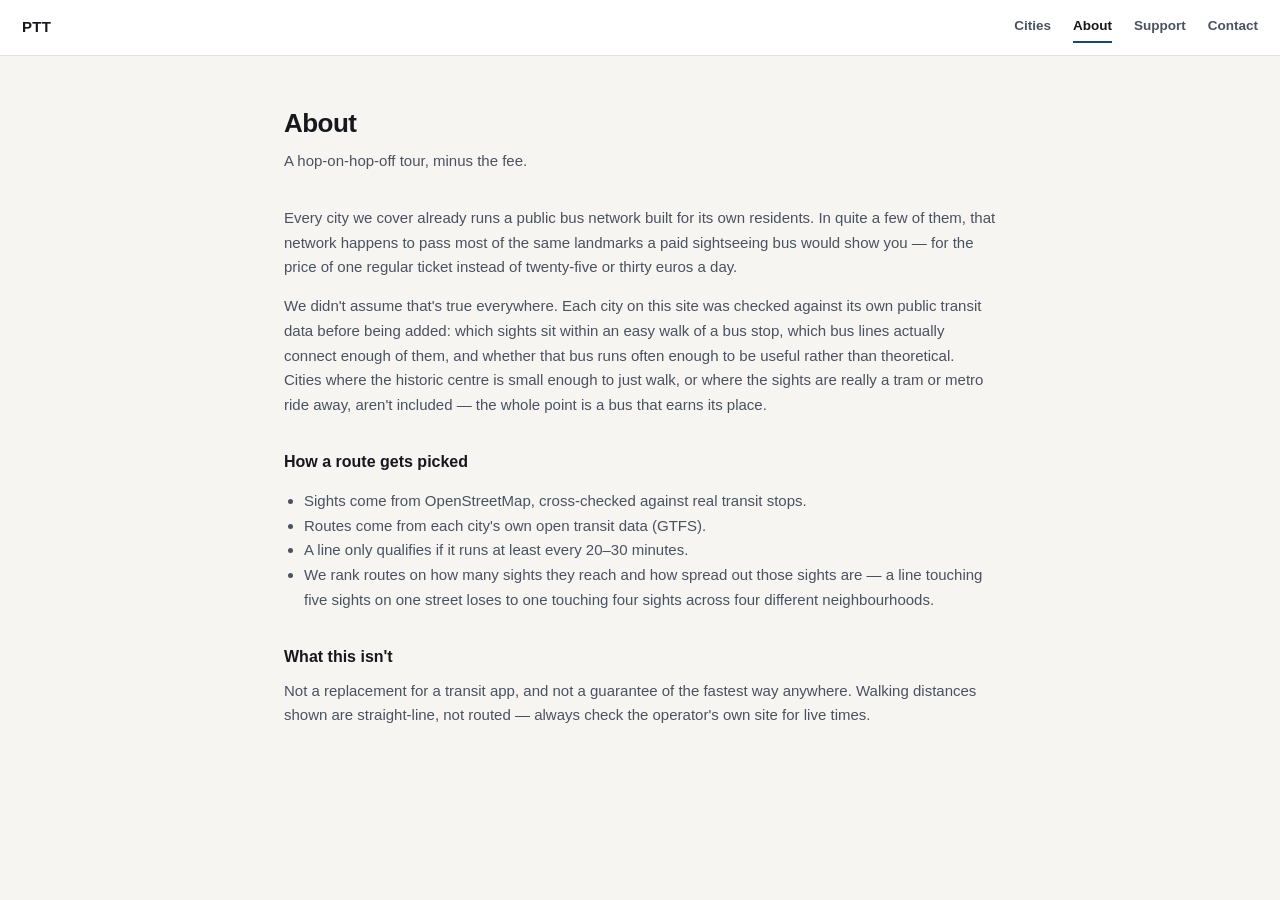
<file: site/about.html>
<!doctype html>
<html lang="en">
<head>
<meta charset="utf-8">
<meta name="viewport" content="width=device-width, initial-scale=1, viewport-fit=cover">
<title>About — PTT</title>
<link rel="stylesheet" href="styles.css?v=3">
</head>
<body>

<div class="site-shell">
<header class="topnav">
  <a class="topnav-brand" href="index.html">PTT</a>
  <nav class="topnav-links">
    <a href="index.html">Cities</a>
    <a href="about.html" aria-current="page">About</a>
    <a href="support.html">Support</a>
    <a href="contact.html">Contact</a>
  </nav>
</header>

<div class="page">
  <div class="page-inner">
    <h1>About</h1>
    <p class="lede">A hop-on-hop-off tour, minus the fee.</p>

    <p>
      Every city we cover already runs a public bus network built for its own
      residents. In quite a few of them, that network happens to pass most of
      the same landmarks a paid sightseeing bus would show you — for the price
      of one regular ticket instead of twenty-five or thirty euros a day.
    </p>
    <p>
      We didn't assume that's true everywhere. Each city on this site was
      checked against its own public transit data before being added: which
      sights sit within an easy walk of a bus stop, which bus lines actually
      connect enough of them, and whether that bus runs often enough to be
      useful rather than theoretical. Cities where the historic centre is
      small enough to just walk, or where the sights are really a tram or
      metro ride away, aren't included — the whole point is a bus that
      earns its place.
    </p>

    <h2>How a route gets picked</h2>
    <ul>
      <li>Sights come from OpenStreetMap, cross-checked against real transit stops.</li>
      <li>Routes come from each city's own open transit data (GTFS).</li>
      <li>A line only qualifies if it runs at least every 20–30 minutes.</li>
      <li>We rank routes on how many sights they reach and how spread out
        those sights are — a line touching five sights on one street loses to
        one touching four sights across four different neighbourhoods.</li>
    </ul>

    <h2>What this isn't</h2>
    <p>
      Not a replacement for a transit app, and not a guarantee of the fastest
      way anywhere. Walking distances shown are straight-line, not routed —
      always check the operator's own site for live times.
    </p>
  </div>
</div>
</div>
</body>
</html>
</file>
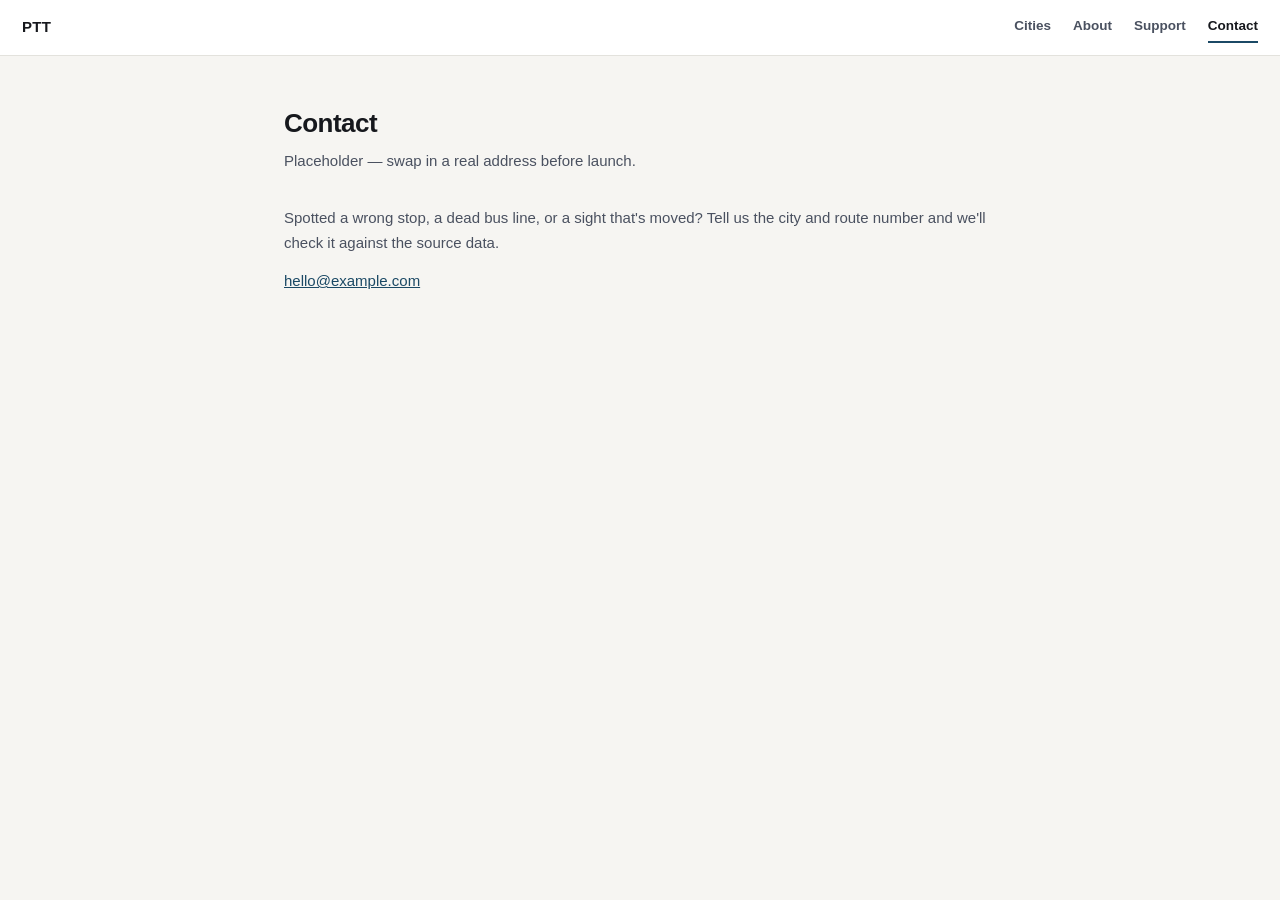
<file: site/contact.html>
<!doctype html>
<html lang="en">
<head>
<meta charset="utf-8">
<meta name="viewport" content="width=device-width, initial-scale=1, viewport-fit=cover">
<title>Contact — PTT</title>
<link rel="stylesheet" href="styles.css?v=3">
</head>
<body>

<div class="site-shell">
<header class="topnav">
  <a class="topnav-brand" href="index.html">PTT</a>
  <nav class="topnav-links">
    <a href="index.html">Cities</a>
    <a href="about.html">About</a>
    <a href="support.html">Support</a>
    <a href="contact.html" aria-current="page">Contact</a>
  </nav>
</header>

<div class="page">
  <div class="page-inner">
    <h1>Contact</h1>
    <p class="lede">Placeholder — swap in a real address before launch.</p>
    <p>
      Spotted a wrong stop, a dead bus line, or a sight that's moved?
      Tell us the city and route number and we'll check it against the source
      data.
    </p>
    <p><a href="mailto:hello@example.com">hello@example.com</a></p>
  </div>
</div>
</div>
</body>
</html>
</file>
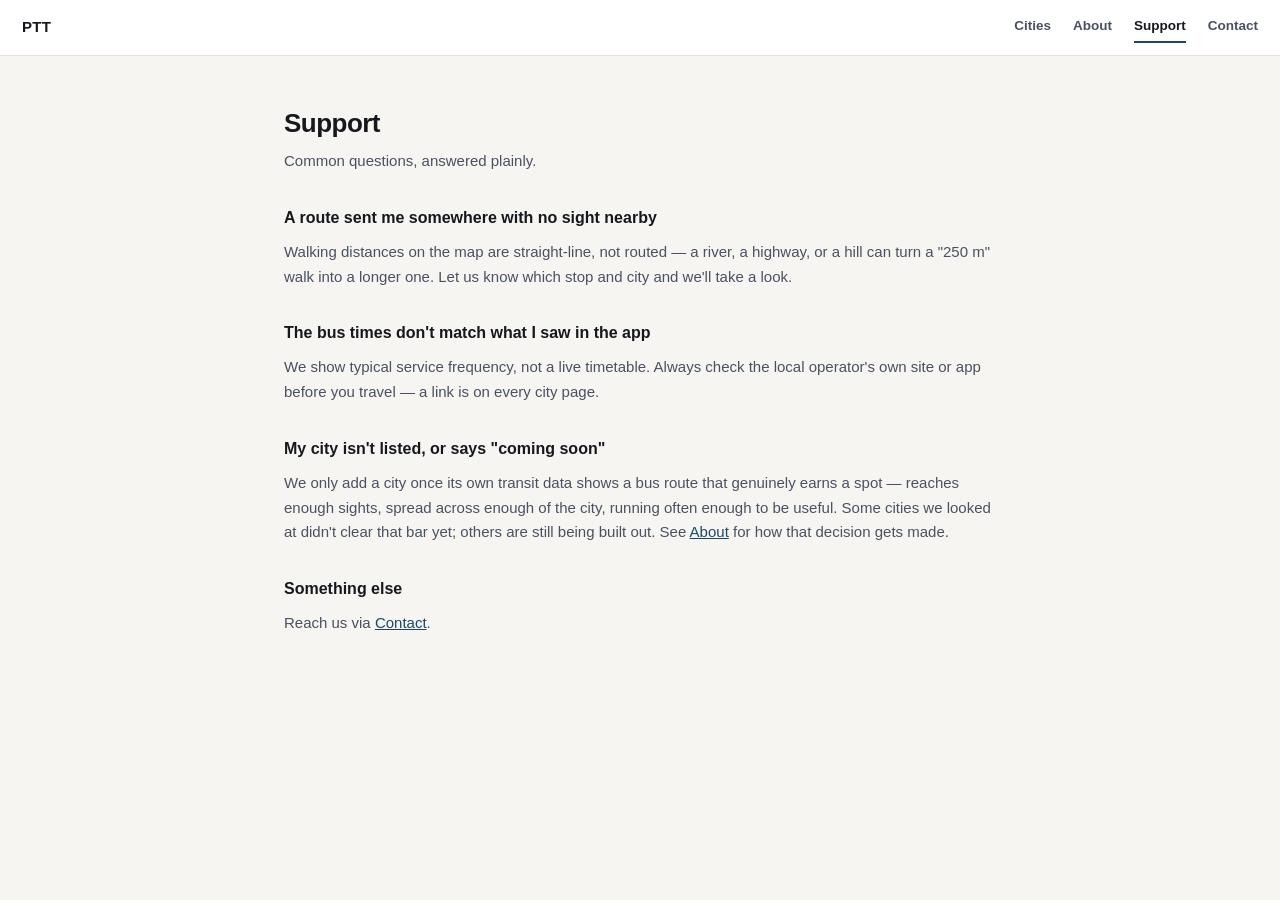
<file: site/support.html>
<!doctype html>
<html lang="en">
<head>
<meta charset="utf-8">
<meta name="viewport" content="width=device-width, initial-scale=1, viewport-fit=cover">
<title>Support — PTT</title>
<link rel="stylesheet" href="styles.css?v=3">
</head>
<body>

<div class="site-shell">
<header class="topnav">
  <a class="topnav-brand" href="index.html">PTT</a>
  <nav class="topnav-links">
    <a href="index.html">Cities</a>
    <a href="about.html">About</a>
    <a href="support.html" aria-current="page">Support</a>
    <a href="contact.html">Contact</a>
  </nav>
</header>

<div class="page">
  <div class="page-inner">
    <h1>Support</h1>
    <p class="lede">Common questions, answered plainly.</p>

    <h2>A route sent me somewhere with no sight nearby</h2>
    <p>
      Walking distances on the map are straight-line, not routed — a river,
      a highway, or a hill can turn a "250 m" walk into a longer one. Let us
      know which stop and city and we'll take a look.
    </p>

    <h2>The bus times don't match what I saw in the app</h2>
    <p>
      We show typical service frequency, not a live timetable. Always check
      the local operator's own site or app before you travel — a link is on
      every city page.
    </p>

    <h2>My city isn't listed, or says "coming soon"</h2>
    <p>
      We only add a city once its own transit data shows a bus route that
      genuinely earns a spot — reaches enough sights, spread across enough of
      the city, running often enough to be useful. Some cities we looked at
      didn't clear that bar yet; others are still being built out. See
      <a href="about.html">About</a> for how that decision gets made.
    </p>

    <h2>Something else</h2>
    <p>Reach us via <a href="contact.html">Contact</a>.</p>
  </div>
</div>
</div>
</body>
</html>
</file>
<file: site/styles.css>
:root {
  --bg: #f6f5f2;
  --panel: #ffffff;
  --ink: #16181d;
  --ink-2: #4a5160;
  --ink-3: #7b8494;
  --line: #e3e2dd;
  --line-2: #f0efeb;
  --accent: #1b4965;
  --chip: #eef1f4;
  --warn-bg: #fdf6e8;
  --warn-line: #e8d5a8;
  --warn-ink: #6b5320;
  --shadow: 0 1px 2px rgba(20, 22, 28, .06), 0 8px 24px rgba(20, 22, 28, .07);
  --radius: 12px;
  color-scheme: light;
}

@media (prefers-color-scheme: dark) {
  :root:not([data-theme="light"]) {
    --bg: #14161a;
    --panel: #1b1e24;
    --ink: #eceef2;
    --ink-2: #b3bac6;
    --ink-3: #838c9b;
    --line: #2b3038;
    --line-2: #23272e;
    --accent: #8fc4e8;
    --chip: #252a32;
    --warn-bg: #2a2418;
    --warn-line: #4a3d20;
    --warn-ink: #e0c98a;
    --shadow: 0 1px 2px rgba(0, 0, 0, .3), 0 8px 24px rgba(0, 0, 0, .35);
    color-scheme: dark;
  }
}

* { box-sizing: border-box; }

body {
  margin: 0;
  background: var(--bg);
  color: var(--ink);
  font: 15px/1.5 -apple-system, BlinkMacSystemFont, "Segoe UI", Inter, Roboto, sans-serif;
  -webkit-font-smoothing: antialiased;
}

.site-shell {
  display: flex;
  flex-direction: column;
  height: 100dvh;
}

/* the map app fills whatever height is left under the top nav */
.app {
  flex: 1;
  min-height: 0;
  display: grid;
  grid-template-columns: 400px 1fr;
  overflow: hidden;
}

/* ---------------- top nav (every page) ---------------- */

.topnav {
  flex: none;
  display: flex;
  align-items: center;
  justify-content: space-between;
  gap: 20px;
  padding: 0 22px;
  height: 56px;
  border-bottom: 1px solid var(--line);
  background: var(--panel);
}

.topnav-brand {
  font-weight: 750;
  font-size: 15px;
  letter-spacing: .02em;
  color: var(--ink);
  text-decoration: none;
}

.topnav-links {
  display: flex;
  gap: 22px;
}

.topnav-links a {
  font-size: 13.5px;
  font-weight: 550;
  color: var(--ink-2);
  text-decoration: none;
  padding: 4px 0;
  border-bottom: 2px solid transparent;
}
.topnav-links a:hover { color: var(--ink); }
.topnav-links a[aria-current="page"] {
  color: var(--ink);
  border-bottom-color: var(--accent);
}

/* pages that scroll normally under the nav, rather than filling the viewport */
.page {
  flex: 1;
  min-height: 0;
  overflow-y: auto;
}
.page-inner {
  max-width: 760px;
  margin: 0 auto;
  padding: 48px 24px 80px;
}
.page-inner h1 { font-size: 26px; letter-spacing: -.02em; margin: 0 0 6px; }
.page-inner .lede { color: var(--ink-2); font-size: 15px; margin: 0 0 32px; }
.page-inner h2 { font-size: 16px; margin: 32px 0 10px; }
.page-inner p { color: var(--ink-2); line-height: 1.65; margin: 0 0 14px; }
.page-inner a { color: var(--accent); }
.page-inner ul { color: var(--ink-2); line-height: 1.65; padding-left: 20px; }

/* ---------------- gallery (home page) ---------------- */

.gallery-hero {
  max-width: 760px;
  margin: 0 auto;
  padding: 56px 24px 8px;
  text-align: center;
}
.gallery-hero h1 {
  font-size: 32px;
  letter-spacing: -.02em;
  margin: 0 0 12px;
}
.gallery-hero p {
  color: var(--ink-2);
  font-size: 15.5px;
  line-height: 1.6;
  max-width: 560px;
  margin: 0 auto;
}

.gallery-grid {
  max-width: 980px;
  margin: 36px auto 80px;
  padding: 0 24px;
  display: grid;
  grid-template-columns: repeat(auto-fill, minmax(220px, 1fr));
  gap: 14px;
}

.city-card {
  position: relative;
  display: block;
  padding: 18px 18px 16px;
  border: 1px solid var(--line);
  border-radius: var(--radius);
  background: var(--panel);
  text-decoration: none;
  color: inherit;
  transition: border-color .15s, transform .1s, box-shadow .15s;
}
a.city-card:hover {
  border-color: var(--ink-3);
  box-shadow: var(--shadow);
  transform: translateY(-1px);
}
.city-card.is-soon {
  cursor: default;
  opacity: .62;
}

.city-card-name {
  font-size: 16px;
  font-weight: 640;
  letter-spacing: -.01em;
}
/* keep long names (Copenhagen, Amsterdam...) clear of the top-right badge */
.city-card.is-soon .city-card-name { padding-right: 84px; }
.city-card-country {
  font-size: 12.5px;
  color: var(--ink-3);
  margin-top: 2px;
}
.city-card-stats {
  margin-top: 14px;
  font-size: 12px;
  color: var(--ink-2);
}
.badge-soon {
  position: absolute;
  top: 14px; right: 14px;
  font-size: 10px;
  font-weight: 700;
  text-transform: uppercase;
  letter-spacing: .05em;
  color: var(--ink-3);
  background: var(--chip);
  padding: 3px 7px;
  border-radius: 6px;
}

/* ---------------- panel ---------------- */

.panel {
  background: var(--panel);
  border-right: 1px solid var(--line);
  overflow-y: auto;
  overscroll-behavior: contain;
  display: flex;
  flex-direction: column;
  padding: 20px 20px 0;
}

.brand { display: flex; gap: 12px; align-items: center; }

.brand-mark {
  width: 40px; height: 40px;
  flex: none;
  display: grid; place-items: center;
  background: var(--accent);
  color: #fff;
  border-radius: 11px;
}
@media (prefers-color-scheme: dark) {
  :root:not([data-theme="light"]) .brand-mark { color: #14161a; }
}
.brand-mark svg { width: 23px; height: 23px; }

h1 { font-size: 19px; margin: 0; letter-spacing: -.02em; font-weight: 650; }
.brand-sub { margin: 1px 0 0; font-size: 13px; color: var(--ink-3); }

.pitch {
  margin: 14px 0 18px;
  font-size: 13.5px;
  line-height: 1.55;
  color: var(--ink-2);
}
.pitch strong { color: var(--ink); font-weight: 620; }

.cities {
  display: flex; gap: 4px;
  background: var(--chip);
  border-radius: 10px;
  padding: 3px;
  margin: 14px 0 14px;
}
.city-btn {
  flex: 1;
  padding: 7px 8px;
  border: none;
  border-radius: 7px;
  background: transparent;
  font: inherit; font-size: 12.5px; font-weight: 560;
  color: var(--ink-2);
  cursor: pointer;
  white-space: nowrap; overflow: hidden; text-overflow: ellipsis;
  transition: background .15s, color .15s;
}
.city-btn:hover { color: var(--ink); }
.city-btn[aria-selected="true"] {
  background: var(--panel);
  color: var(--ink);
  box-shadow: 0 1px 2px rgba(20,22,28,.10);
}
.city-btn small { display: block; font-weight: 400; font-size: 11px; color: var(--ink-3); margin-top: 1px; }
.city-btn[aria-selected="true"] small { color: var(--ink-3); }

/* ---------------- loop tabs ---------------- */

.loops { display: flex; flex-direction: column; gap: 8px; }

.loop-btn {
  display: flex; align-items: center; gap: 11px;
  width: 100%;
  padding: 11px 12px;
  background: var(--panel);
  border: 1px solid var(--line);
  border-radius: var(--radius);
  cursor: pointer;
  text-align: left;
  font: inherit;
  color: var(--ink);
  transition: border-color .15s, background .15s, transform .1s;
}
.loop-btn:hover { border-color: var(--ink-3); }
.loop-btn:active { transform: translateY(1px); }
.loop-btn[aria-selected="true"] {
  border-color: currentColor;
  box-shadow: inset 0 0 0 1px currentColor;
}

.badge {
  flex: none;
  min-width: 34px; height: 30px;
  padding: 0 8px;
  border-radius: 8px;
  display: grid; place-items: center;
  font-weight: 700; font-size: 14.5px;
  color: #fff;
  letter-spacing: -.01em;
}

.loop-btn .txt { min-width: 0; display: grid; }
.loop-btn .t1 {
  display: block;
  font-weight: 590; font-size: 13.5px;
  color: var(--ink);
  white-space: nowrap; overflow: hidden; text-overflow: ellipsis;
}
.loop-btn .t2 { display: block; font-size: 12px; color: var(--ink-3); margin-top: 1px; }

/* ---------------- loop meta ---------------- */

.loop-meta {
  display: flex; flex-wrap: wrap; gap: 6px;
  margin: 16px 0 0;
}
.stat {
  background: var(--chip);
  border-radius: 7px;
  padding: 5px 9px;
  font-size: 12px;
  color: var(--ink-2);
}
.stat b { color: var(--ink); font-weight: 620; }

.controls {
  display: flex; align-items: center; justify-content: space-between;
  gap: 10px;
  margin: 16px 0 4px;
  padding-top: 14px;
  border-top: 1px solid var(--line-2);
}
.switch { display: flex; align-items: center; gap: 7px; font-size: 12.5px; color: var(--ink-2); cursor: pointer; }
.switch input { accent-color: var(--accent); width: 15px; height: 15px; }
.count { font-size: 12px; color: var(--ink-3); }

/* ---------------- itinerary ---------------- */

.itinerary { list-style: none; margin: 0; padding: 6px 0 0; }

.stop {
  position: relative;
  padding: 0 0 4px 26px;
}
/* the vertical route line */
.stop::before {
  content: "";
  position: absolute;
  left: 6px; top: 0; bottom: 0;
  width: 2px;
  background: var(--line);
}
.stop:first-child::before { top: 13px; }
.stop:last-child::before { bottom: auto; height: 13px; }

.stop::after {
  content: "";
  position: absolute;
  left: 2px; top: 9px;
  width: 10px; height: 10px;
  border-radius: 50%;
  background: var(--panel);
  border: 2px solid var(--line);
}
.stop.has-poi::after {
  border-color: currentColor;
  background: currentColor;
  box-shadow: 0 0 0 3px color-mix(in srgb, currentColor 18%, transparent);
}

.stop-name {
  font-size: 13.5px;
  padding: 4px 0 2px;
  color: var(--ink-3);
  font-variant-numeric: tabular-nums;
}
.stop.has-poi .stop-name { color: var(--ink); font-weight: 590; }

.poi-list { list-style: none; margin: 2px 0 10px; padding: 0; display: grid; gap: 6px; }

.poi {
  width: 100%;
  text-align: left;
  font: inherit;
  cursor: pointer;
  background: var(--line-2);
  border: 1px solid transparent;
  border-radius: 10px;
  padding: 9px 11px;
  color: var(--ink);
  transition: border-color .15s, background .15s;
}
.poi:hover { border-color: var(--ink-3); }

.poi-top { display: flex; align-items: baseline; gap: 7px; }
.star { flex: none; color: #e8a33d; font-size: 11px; line-height: 1; }
.poi.is-must { background: color-mix(in srgb, #e8a33d 9%, var(--line-2)); }
.poi.is-must .poi-name { font-weight: 680; }
.poi-name { font-weight: 600; font-size: 13.5px; letter-spacing: -.01em; }
.poi-walk {
  margin-left: auto; flex: none;
  font-size: 11px; color: var(--ink-3);
  font-variant-numeric: tabular-nums;
}
.poi-desc { font-size: 12.5px; color: var(--ink-2); margin-top: 3px; line-height: 1.45; }

.cat {
  font-size: 10px; text-transform: uppercase; letter-spacing: .06em;
  color: var(--ink-3); font-weight: 600;
}

/* ---------------- why / footer ---------------- */

.why, .gaps {
  margin-top: 14px;
  border: 1px solid var(--line);
  border-radius: var(--radius);
  padding: 10px 12px;
  font-size: 12.5px;
}
.gaps { background: var(--warn-bg); border-color: var(--warn-line); color: var(--warn-ink); }
.why summary, .gaps summary { cursor: pointer; font-weight: 600; color: var(--ink-2); }
.gaps summary { color: var(--warn-ink); }
.why-body, .gaps-body { margin-top: 9px; color: var(--ink-2); line-height: 1.5; }
.gaps-body { color: var(--warn-ink); }

table.rank { width: 100%; border-collapse: collapse; margin-top: 8px; font-size: 12px; }
table.rank th, table.rank td { text-align: left; padding: 4px 6px 4px 0; border-bottom: 1px solid var(--line-2); }
table.rank th { color: var(--ink-3); font-weight: 600; }
table.rank td { font-variant-numeric: tabular-nums; }
table.rank tr.picked td { font-weight: 650; color: var(--ink); }

.gaps-body ul { margin: 6px 0 0; padding-left: 18px; }
.gaps-body li { margin-bottom: 3px; }

.panel-foot {
  margin: 18px -20px 0;
  padding: 14px 20px 20px;
  border-top: 1px solid var(--line-2);
  font-size: 11.5px;
  color: var(--ink-3);
  line-height: 1.5;
}
.panel-foot a { color: var(--ink-2); }

/* ---------------- map ---------------- */

.map-wrap { position: relative; }
#map { position: absolute; inset: 0; background: var(--bg); }

.legend {
  position: absolute; left: 12px; bottom: 22px; z-index: 500;
  background: var(--panel);
  border: 1px solid var(--line);
  border-radius: 10px;
  padding: 8px 11px;
  display: flex; gap: 14px;
  font-size: 11.5px; color: var(--ink-2);
  box-shadow: var(--shadow);
}
.lg { display: flex; align-items: center; gap: 6px; }
.dot { width: 10px; height: 10px; border-radius: 50%; display: inline-block; }
.dot.poi { background: #d6336c; }
.dot.stop { background: var(--panel); border: 2px solid var(--ink-3); }
.dot.must { background: #e8a33d; }
.dot.walk { background: rgba(27, 73, 101, .14); border: 1px solid var(--accent); }

/* leaflet overrides */
.leaflet-container { font: inherit; background: var(--bg); }
.leaflet-popup-content-wrapper {
  border-radius: 11px;
  box-shadow: var(--shadow);
  background: var(--panel);
  color: var(--ink);
}
.leaflet-popup-tip { background: var(--panel); }
.leaflet-popup-content { margin: 12px 14px; font-size: 13px; line-height: 1.5; }
.pop-name { font-weight: 650; font-size: 14px; letter-spacing: -.01em; }
.pop-desc { color: var(--ink-2); margin-top: 4px; }
.pop-meta { color: var(--ink-3); font-size: 11.5px; margin-top: 7px; }
.leaflet-bar a { background: var(--panel); color: var(--ink); border-bottom-color: var(--line); }
.leaflet-bar a:hover { background: var(--chip); color: var(--ink); }
.leaflet-control-attribution {
  background: color-mix(in srgb, var(--panel) 88%, transparent) !important;
  color: var(--ink-3) !important;
  font-size: 10.5px !important;
}
.leaflet-control-attribution a { color: var(--ink-2) !important; }
@media (prefers-color-scheme: dark) {
  :root:not([data-theme="light"]) .leaflet-tile-pane { filter: invert(1) hue-rotate(180deg) brightness(.92) contrast(.9); }
}

.poi-pin {
  display: grid; place-items: center;
  width: 22px; height: 22px;
  border-radius: 50% 50% 50% 3px;
  transform: rotate(-45deg);
  border: 2px solid #fff;
  box-shadow: 0 1px 4px rgba(0, 0, 0, .35);
  font-size: 10px;
}
.poi-pin span { transform: rotate(45deg); line-height: 1; }

/* ---------------- loading ---------------- */

.loading {
  position: fixed; inset: 0; z-index: 2000;
  display: grid; place-items: center; gap: 10px;
  grid-auto-flow: column;
  background: var(--bg);
  color: var(--ink-2);
  font-size: 13px;
}
.loading[hidden] { display: none !important; }
.spinner {
  width: 15px; height: 15px;
  border: 2px solid var(--line);
  border-top-color: var(--accent);
  border-radius: 50%;
  animation: spin .7s linear infinite;
}
@keyframes spin { to { transform: rotate(360deg); } }

@media (prefers-reduced-motion: reduce) {
  * { animation-duration: .01ms !important; transition-duration: .01ms !important; }
}

/* ---------------- responsive ---------------- */

@media (max-width: 860px) {
  .app { grid-template-columns: 1fr; grid-template-rows: 45dvh 1fr; }
  .map-wrap { order: -1; }
  .panel { border-right: none; border-top: 1px solid var(--line); }
  .legend { bottom: 12px; font-size: 11px; padding: 6px 9px; gap: 10px; }
}
</file>
